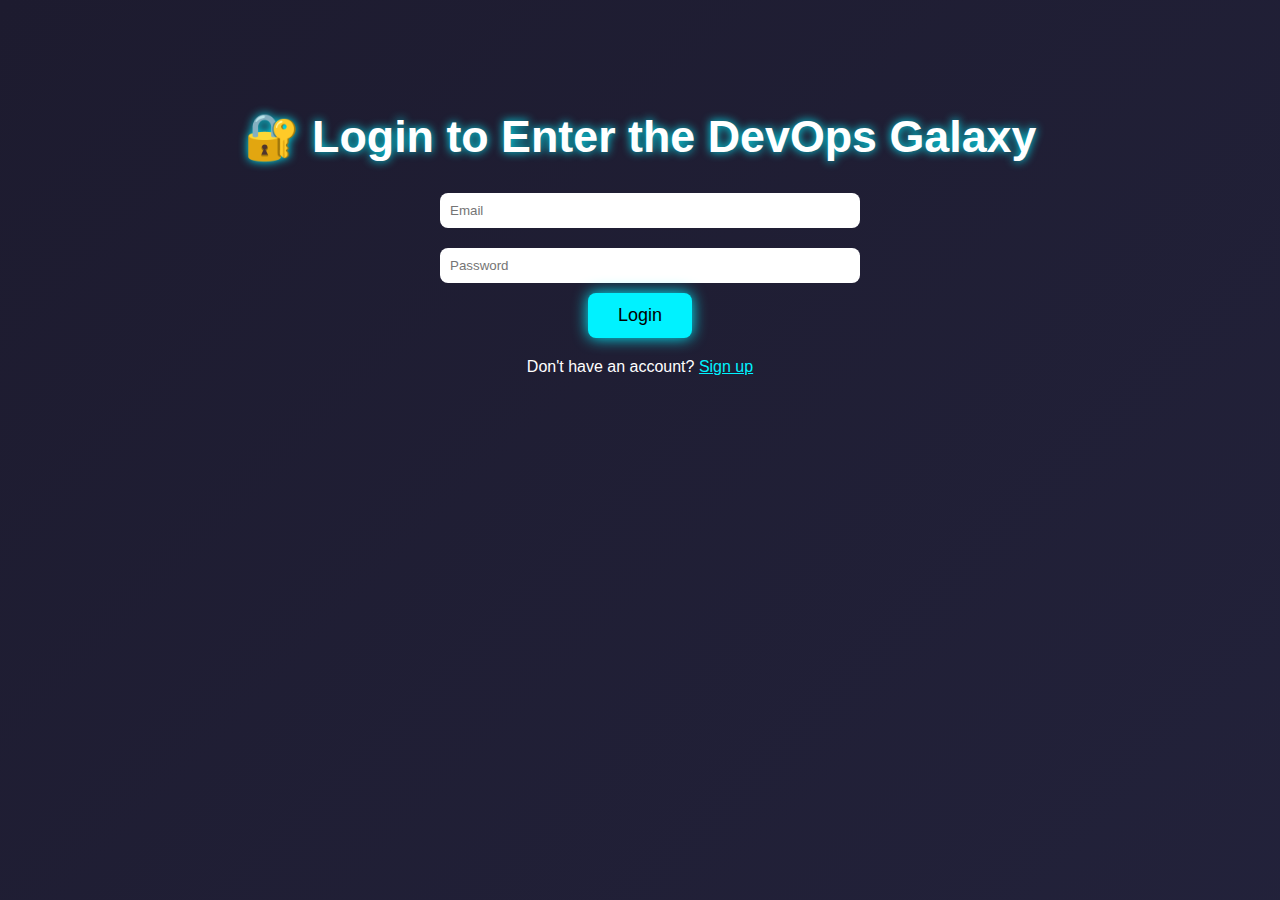
<file: index.html>
<!-- index.html -->
<!DOCTYPE html>
<html lang="en">
<head>

  <script>
    // Redirect if not logged in
    if (!localStorage.getItem("loggedIn")) {
      window.location.href = "login.html";
    }
  </script>

  <meta charset="UTF-8" />
  <meta name="viewport" content="width=device-width, initial-scale=1.0" />
  <title>DevOps Galaxy</title>
  <link rel="stylesheet" href="styles.css" />
</head>
<body>
  <div class="stars"></div>
  <div class="content">
    <!-- 🔘 Logout Button -->
    <button onclick="logout()" style="position: absolute; top: 20px; right: 20px;">Logout</button>

    <h1>🚀 Welcome to the DevOps Galaxy 🌌</h1>
    <button onclick="sayHi()">Engage Warp Drive</button>

    <section class="info">
      <h2>What is DevOps?</h2>
      <p>DevOps is a set of practices that combines software development and IT operations to shorten the development life cycle and deliver high-quality software continuously.</p>
    </section>
  </div>

  <script src="script.js"></script>

  <!-- 🔧 Logout Script -->
  <script>
    function logout() {
      localStorage.removeItem("loggedIn");
      window.location.href = "login.html";
    }
  </script>
</body>
</html>
</file>
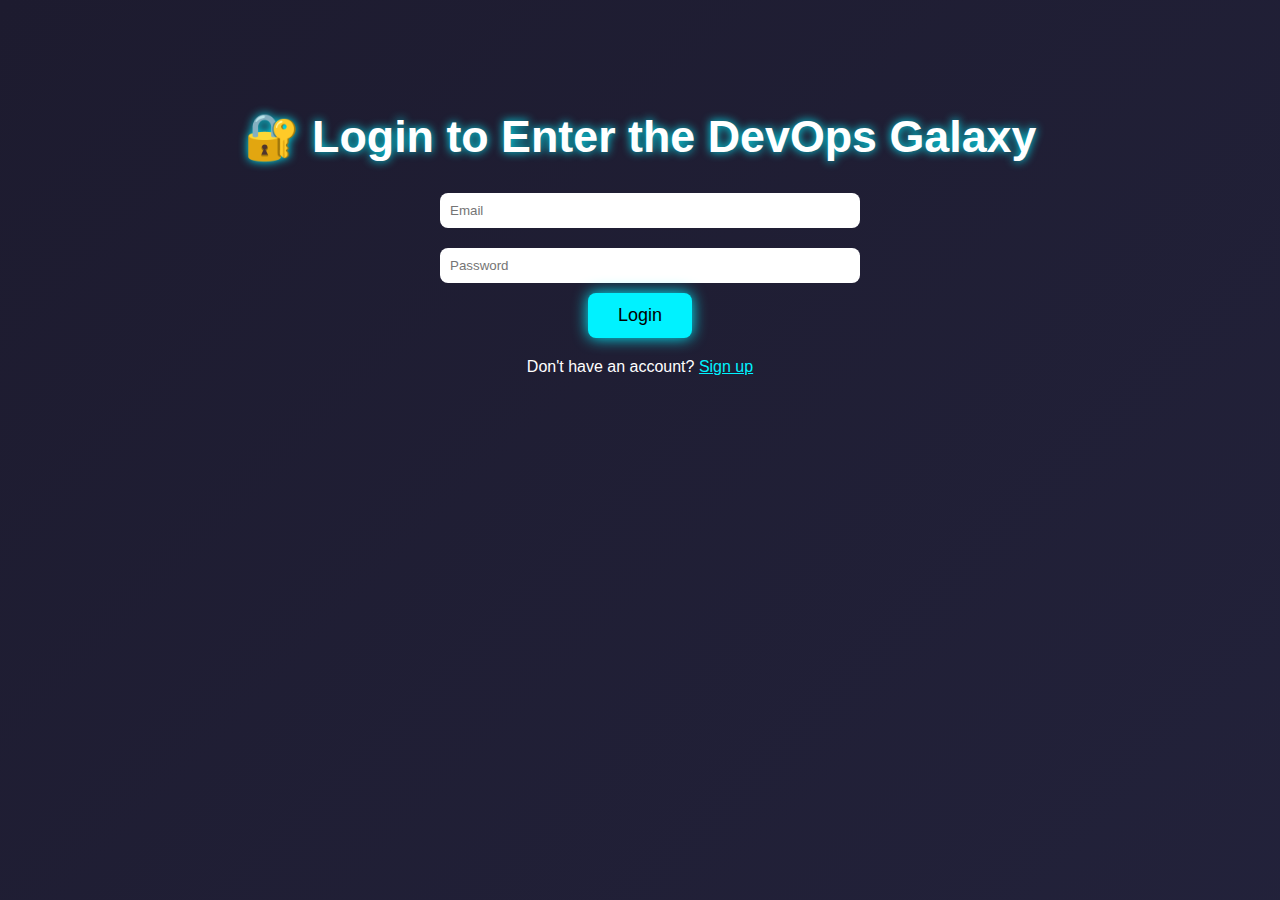
<file: login.html>
<!-- login.html -->
<!DOCTYPE html>
<html lang="en">
<head>
  <meta charset="UTF-8" />
  <meta name="viewport" content="width=device-width, initial-scale=1.0" />
  <title>Login - DevOps Galaxy</title>
  <link rel="stylesheet" href="styles.css" />
</head>
<body>
  <div class="stars"></div>
  <div class="content">
    <h1>🔐 Login to Enter the DevOps Galaxy</h1>
    <form id="login-form" style="max-width: 400px; margin: auto;">
      <input type="email" placeholder="Email" required style="width: 100%; padding: 10px; margin: 10px 0; border-radius: 8px; border: none;" />
      <input type="password" placeholder="Password" required style="width: 100%; padding: 10px; margin: 10px 0; border-radius: 8px; border: none;" />
      <button type="submit">Login</button>
    </form>
    <p style="margin-top: 20px;">Don't have an account? <a href="signup.html" style="color: #00f2ff;">Sign up</a></p>
  </div>

  <script>
    document.getElementById("login-form").addEventListener("submit", function(e) {
      e.preventDefault();
      localStorage.setItem("loggedIn", "true");
      window.location.href = "index.html";
    });
  </script>
</body>
</html>
</file>
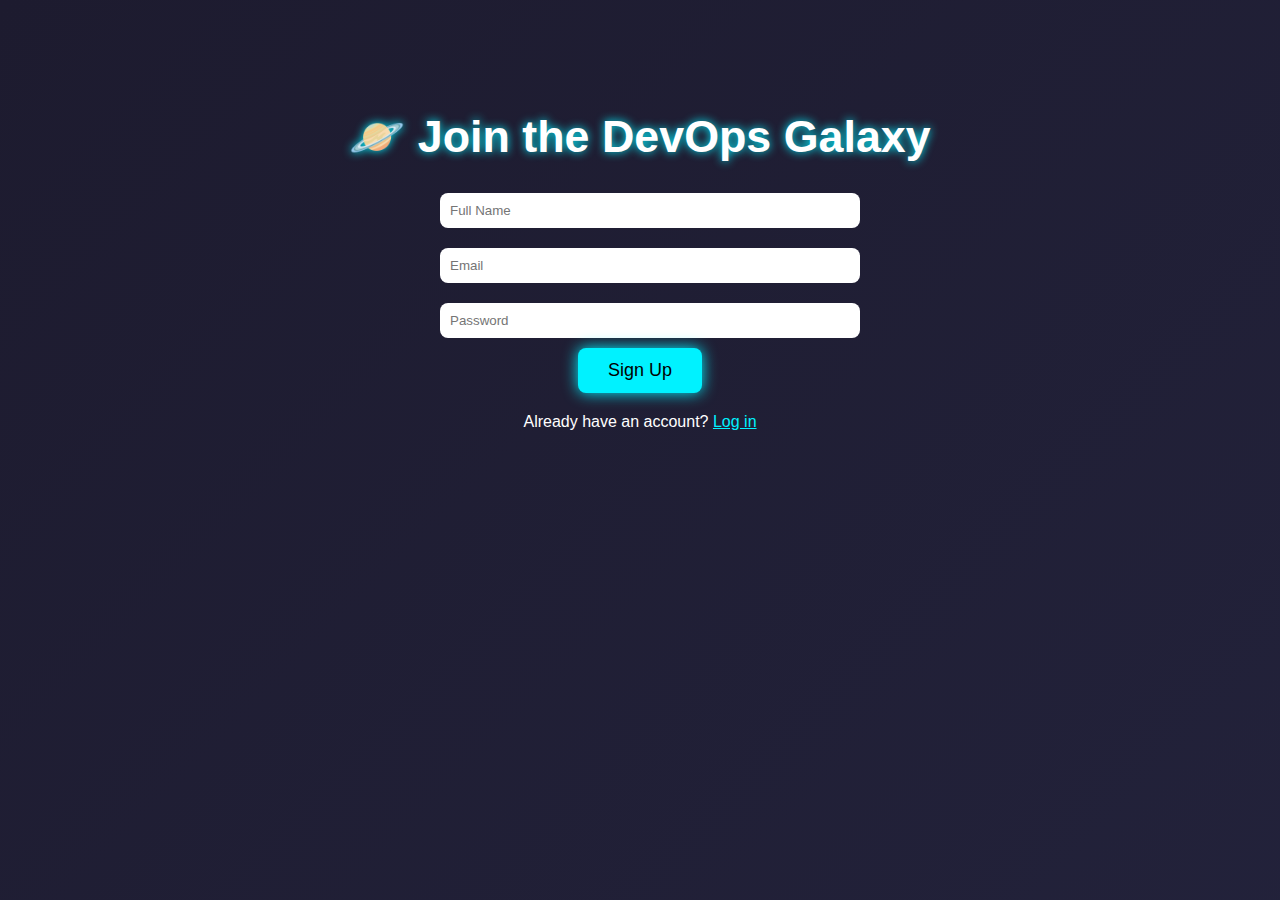
<file: signup.html>
<!-- signup.html -->
<!DOCTYPE html>
<html lang="en">
<head>
  <meta charset="UTF-8" />
  <meta name="viewport" content="width=device-width, initial-scale=1.0" />
  <title>Sign Up - DevOps Galaxy</title>
  <link rel="stylesheet" href="styles.css" />
</head>
<body>
  <div class="stars"></div>
  <div class="content">
    <h1>🪐 Join the DevOps Galaxy</h1>
    <form id="signup-form" style="max-width: 400px; margin: auto;">
      <input type="text" placeholder="Full Name" required style="width: 100%; padding: 10px; margin: 10px 0; border-radius: 8px; border: none;" />
      <input type="email" placeholder="Email" required style="width: 100%; padding: 10px; margin: 10px 0; border-radius: 8px; border: none;" />
      <input type="password" placeholder="Password" required style="width: 100%; padding: 10px; margin: 10px 0; border-radius: 8px; border: none;" />
      <button type="submit">Sign Up</button>
    </form>
    <p style="margin-top: 20px;">Already have an account? <a href="login.html" style="color: #00f2ff;">Log in</a></p>
  </div>

  <script>
    document.getElementById("signup-form").addEventListener("submit", function(e) {
      e.preventDefault();
      localStorage.setItem("loggedIn", "true");
      window.location.href = "index.html";
    });
  </script>
</body>
</html>
</file>
<file: styles.css>
/* styles.css */
body {
    margin: 0;
    padding: 0;
    font-family: 'Segoe UI', Tahoma, Geneva, Verdana, sans-serif;
    overflow: hidden;
    height: 100vh;
    background: linear-gradient(-45deg, #0f0c29, #302b63, #24243e, #1d1b2f);
    background-size: 400% 400%;
    animation: gradient 15s ease infinite;
    color: #fff;
}

@keyframes gradient {
    0% { background-position: 0% 50%; }
    50% { background-position: 100% 50%; }
    100% { background-position: 0% 50%; }
}

.stars {
    position: absolute;
    width: 100%;
    height: 100%;
    background: url('https://media.giphy.com/media/l3q2K5jinAlChoCLS/giphy.gif') repeat;
    opacity: 0.2;
    z-index: 0;
}

.content {
    position: relative;
    z-index: 1;
    text-align: center;
    padding-top: 80px;
}

h1 {
    font-size: 2.8rem;
    text-shadow: 0 0 10px #00f2ff;
    margin-bottom: 20px;
}

button {
    padding: 12px 30px;
    font-size: 18px;
    background: #00f2ff;
    border: none;
    border-radius: 8px;
    box-shadow: 0 0 15px #00f2ff;
    cursor: pointer;
    transition: transform 0.3s ease, box-shadow 0.3s ease;
}

button:hover {
    transform: scale(1.1);
    box-shadow: 0 0 25px #00f2ff;
}

.info {
    margin-top: 40px;
    max-width: 600px;
    margin-left: auto;
    margin-right: auto;
    background-color: rgba(255, 255, 255, 0.1);
    padding: 20px;
    border-radius: 12px;
    backdrop-filter: blur(10px);
}
</file>
